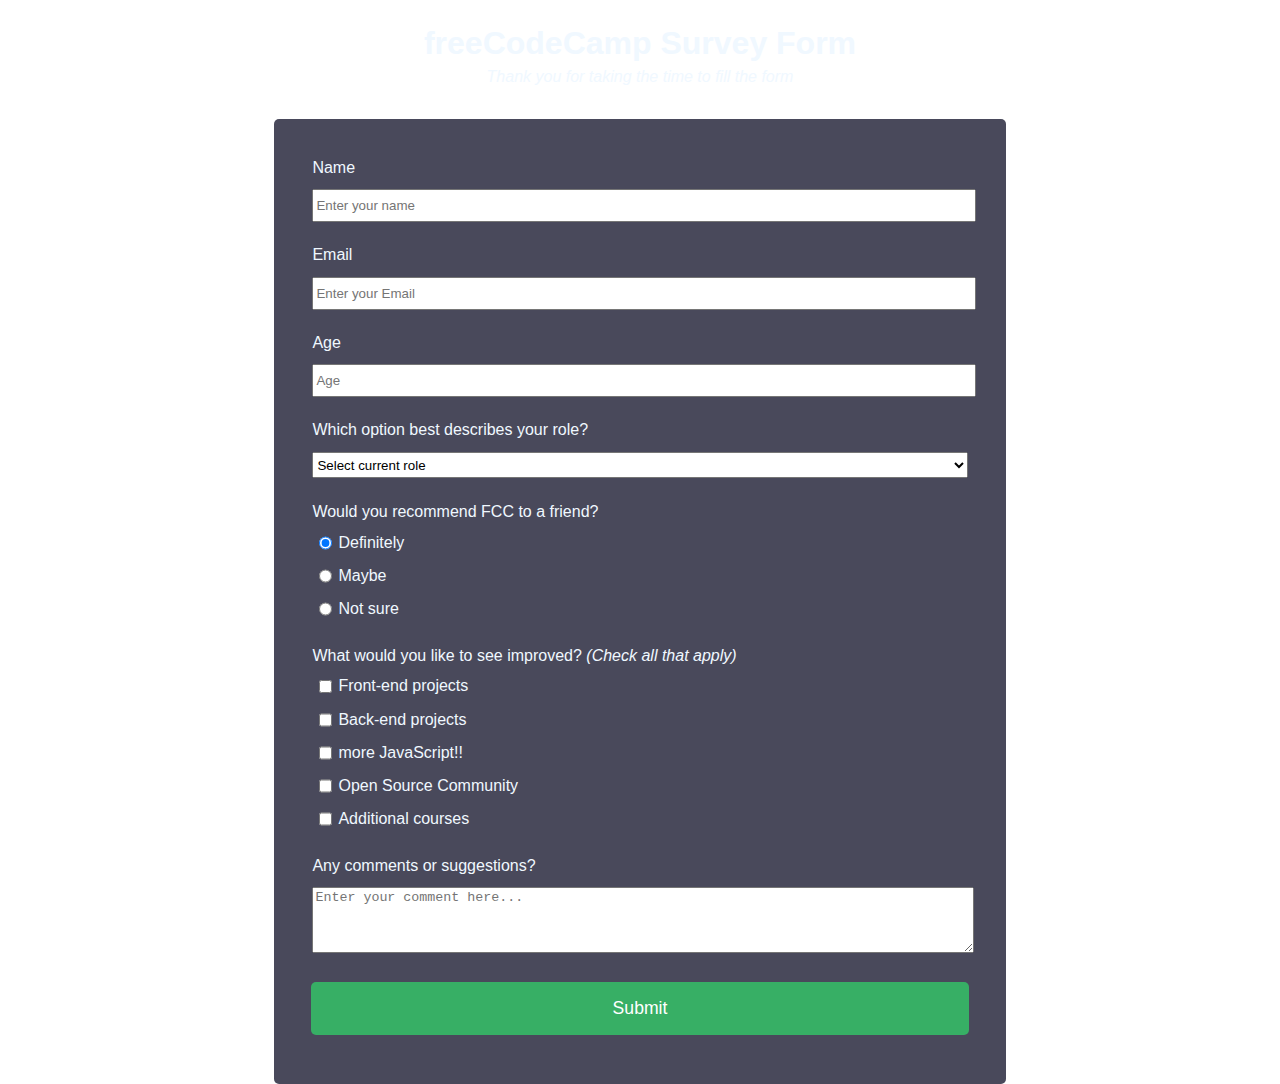
<file: index.html>
<!DOCTYPE html>
<html lang="en">
<head>
    <meta charset="UTF-8">
    <meta http-equiv="X-UA-Compatible" content="IE=edge">
    <meta name="viewport" content="width=device-width, initial-scale=1.0">
    <title>survey-form</title>
    <link rel="stylesheet" href="style.css">
</head>
<body>
    <header>
    <h1 id="title">freeCodeCamp Survey Form</h1>
    <p id="description">Thank you for taking the time to fill the form</p>
    </header>

    <form id="survey-form">
        <!-- name, email and age  and role -->
            <label id="name-label"">Name 
                <input id="name" type="text" placeholder="Enter your name" required/></label>
            <label id="email-label">Email 
                <input id="email" type="email" placeholder="Enter your Email" required/></label>
            <label id="number-label">Age 
                <input id="number" type="number" min="15" max="100" placeholder="Age" required/></label>
            <label>Which option best describes your role?
                <select id="dropdown">
                    <option value="">Select current role</option>
                    <option value="1">Student</option>
                    <option value="2">Full Time Job</option>
                    <option value="3">Prefer not to say</option>
                    <option value="4">Other</option>
                </select>
            </label>
            <label>Would you recommend FCC to a friend?
                <label class="related-content"> <input class="inline" type="radio" name="recommend" 
                   value="definitely" checked/>Definitely</label>
                <label class="related-content"> <input class="inline" type="radio" name="recommend" 
                   value="maybe" />Maybe</label>
                <label class="related-content"> <input class="inline" type="radio" name="recommend" 
                   value="notsure" />Not sure</label>
            </label>
            <label>What would you like to see improved? <em>(Check all that apply)</em>
                <label class="related-content"> <input class="inline" type="checkbox" value="fe" />Front-end projects</label>
                <label class="related-content"> <input class="inline" type="checkbox" value="be" />Back-end projects</label>
                <label class="related-content"> <input class="inline" type="checkbox" value="js" />more JavaScript!!</label>
                <label class="related-content"> <input class="inline" type="checkbox" value="osc" />Open Source Community</label>
                <label class="related-content"> <input class="inline" type="checkbox" value="add" />Additional courses</label>
            </label>
            <label>Any comments or suggestions?
                <textarea rows="4" cols="40" placeholder="Enter your comment here..."></textarea>
            </label>
        <input id="submit" type="submit" value="Submit" />
    </form>
</body>
</html>
</file>
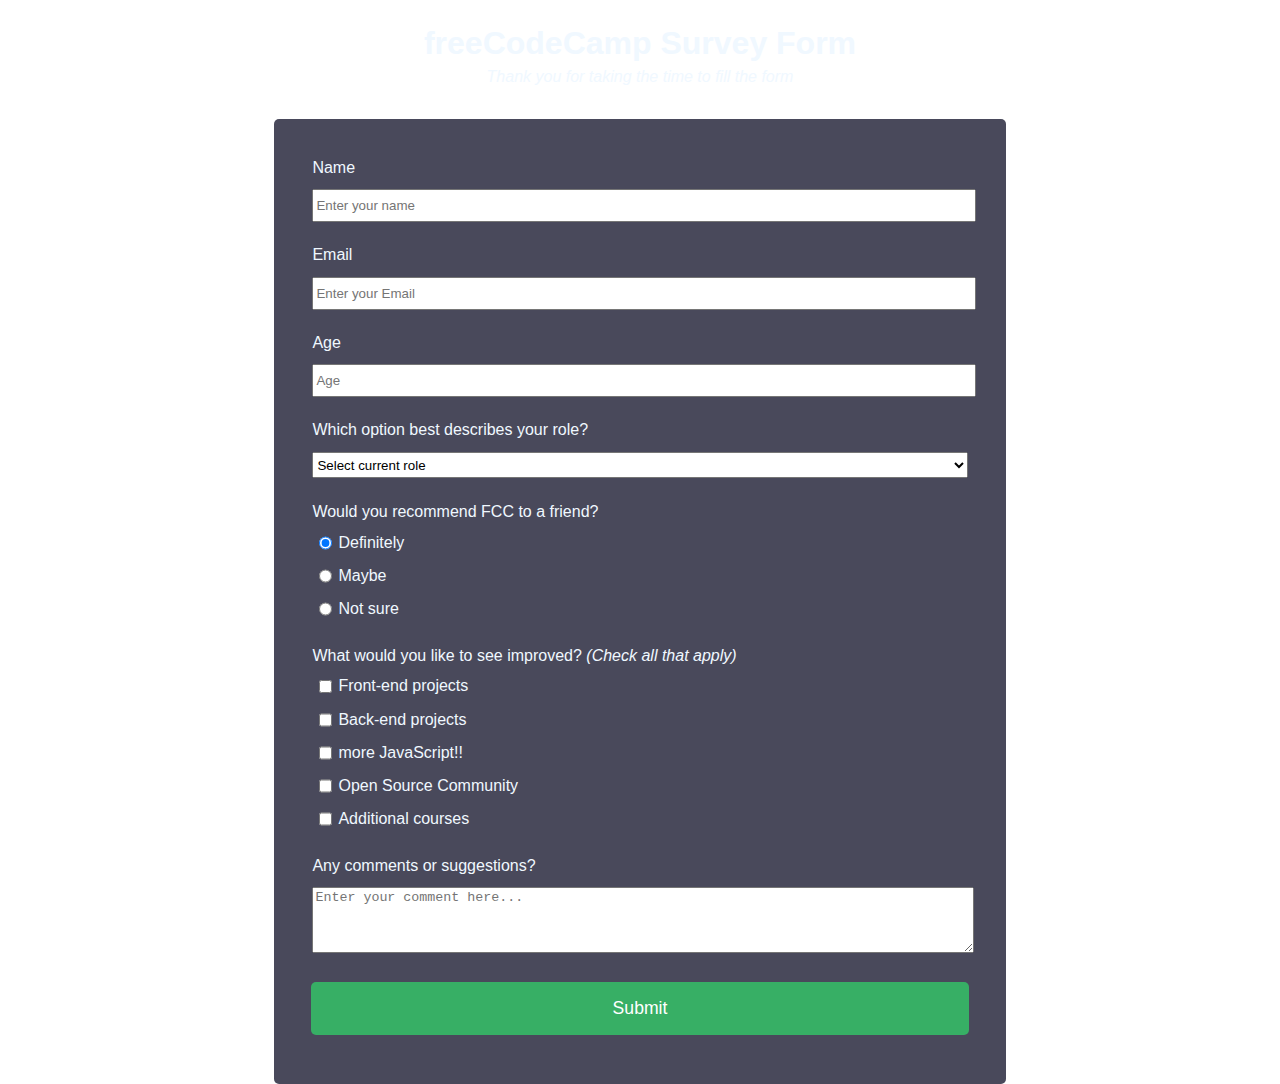
<file: survey-form.html>
<!DOCTYPE html>
<html lang="en">
<head>
    <meta charset="UTF-8">
    <meta http-equiv="X-UA-Compatible" content="IE=edge">
    <meta name="viewport" content="width=device-width, initial-scale=1.0">
    <title>survey-form</title>
    <link rel="stylesheet" href="survey-style.css">
</head>
<body>
    <header>
    <h1 id="title">freeCodeCamp Survey Form</h1>
    <p id="description">Thank you for taking the time to fill the form</p>
    </header>

    <form id="survey-form">
        <!-- name, email and age  and role -->
            <label id="name-label"">Name 
                <input id="name" type="text" placeholder="Enter your name" required/></label>
            <label id="email-label">Email 
                <input id="email" type="email" placeholder="Enter your Email" required/></label>
            <label id="number-label">Age 
                <input id="number" type="number" min="15" max="100" placeholder="Age" required/></label>
            <label>Which option best describes your role?
                <select id="dropdown">
                    <option value="">Select current role</option>
                    <option value="1">Student</option>
                    <option value="2">Full Time Job</option>
                    <option value="3">Prefer not to say</option>
                    <option value="4">Other</option>
                </select>
            </label>
            <label>Would you recommend FCC to a friend?
                <label class="related-content"> <input class="inline" type="radio" name="recommend" 
                   value="definitely" checked/>Definitely</label>
                <label class="related-content"> <input class="inline" type="radio" name="recommend" 
                   value="maybe" />Maybe</label>
                <label class="related-content"> <input class="inline" type="radio" name="recommend" 
                   value="notsure" />Not sure</label>
            </label>
            <label>What would you like to see improved? <em>(Check all that apply)</em>
                <label class="related-content"> <input class="inline" type="checkbox" value="fe" />Front-end projects</label>
                <label class="related-content"> <input class="inline" type="checkbox" value="be" />Back-end projects</label>
                <label class="related-content"> <input class="inline" type="checkbox" value="js" />more JavaScript!!</label>
                <label class="related-content"> <input class="inline" type="checkbox" value="osc" />Open Source Community</label>
                <label class="related-content"> <input class="inline" type="checkbox" value="add" />Additional courses</label>
            </label>
            <label>Any comments or suggestions?
                <textarea rows="4" cols="40" placeholder="Enter your comment here..."></textarea>
            </label>
        <input id="submit" type="submit" value="Submit" />
    </form>
</body>
</html>
</file>
<file: style.css>
body {
    font-family: 'Poppins', sans-serif;
    font-size: 1rem;
    font-weight: 400;
    line-height: 1.4;
    color: aliceblue;
    width:100%;
    height: 100vh;
    margin: 0;
    background-image: url("https://cdn.freecodecamp.org/testable-projects-fcc/images/survey-form-background.jpeg");
}
#title, #description {
    text-align: center;
    margin-bottom: 0;
}
#description {
    margin-top: 0;
    font-style: italic;
}

header {
    padding: 0 0.625rem;
    margin-bottom: 1.875rem;
}

form {
    margin: 0 auto;
    max-width: 700px;
    min-width: 300px;
    width: 60vw;
    padding: 1em 1em 2em 1em;    
    background-color: rgba(27, 27, 50, 0.8);
    border-radius: 5px;
}
label {
    display: block;
    margin: 1.4rem;
}
.related-content {
    margin: 0.4rem;
}

input, select, textarea {
    width: 100%;
    margin-top: 10px;
    min-height: 2em;
  }
.inline {
    width: unset;
    margin:0 0.5em 0 0;
    vertical-align: middle;
}

input[type="submit"] {
    display: block;
    width: 94%;
    margin: 1em auto 1em auto;
    font-size: 1.1rem;
    height: 3em;
    color: #ffffff;
    background-color: #37af65;
    min-width: 300px;
    border: none;
    border-radius: 5px;
}
</file>
<file: survey-style.css>
body {
    font-family: 'Poppins', sans-serif;
    font-size: 1rem;
    font-weight: 400;
    line-height: 1.4;
    color: aliceblue;
    width:100%;
    height: 100vh;
    margin: 0;
    background-image: url("https://cdn.freecodecamp.org/testable-projects-fcc/images/survey-form-background.jpeg");
}
#title, #description {
    text-align: center;
    margin-bottom: 0;
}
#description {
    margin-top: 0;
    font-style: italic;
}

header {
    padding: 0 0.625rem;
    margin-bottom: 1.875rem;
}

form {
    margin: 0 auto;
    max-width: 700px;
    min-width: 300px;
    width: 60vw;
    padding: 1em 1em 2em 1em;    
    background-color: rgba(27, 27, 50, 0.8);
    border-radius: 5px;
}
label {
    display: block;
    margin: 1.4rem;
}
.related-content {
    margin: 0.4rem;
}

input, select, textarea {
    width: 100%;
    margin-top: 10px;
    min-height: 2em;
  }
.inline {
    width: unset;
    margin:0 0.5em 0 0;
    vertical-align: middle;
}

input[type="submit"] {
    display: block;
    width: 94%;
    margin: 1em auto 1em auto;
    font-size: 1.1rem;
    height: 3em;
    color: #ffffff;
    background-color: #37af65;
    min-width: 300px;
    border: none;
    border-radius: 5px;
}
</file>
